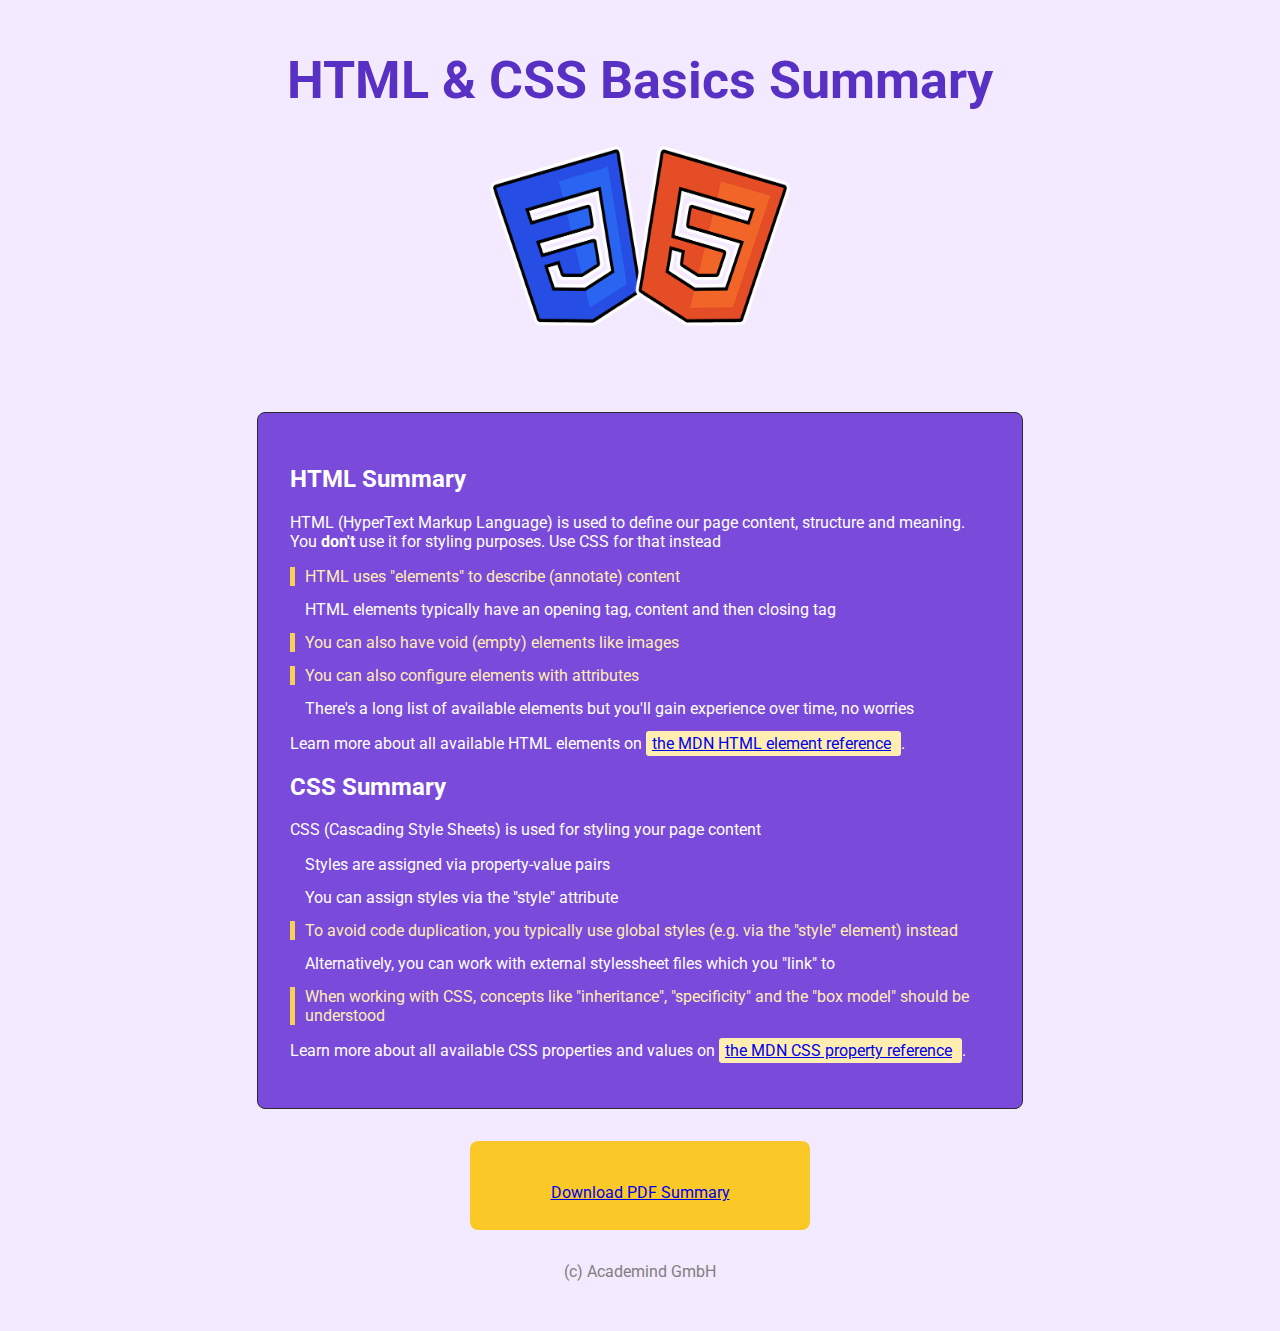
<file: index.html>
<!DOCTYPE html>
<html lang="en">
  <head>
    <meta charset="UTF-8" />
    <link rel="preconnect" href="https://fonts.googleapis.com" />
    <link rel="preconnect" href="https://fonts.gstatic.com" crossorigin />
    <link
      href="https://fonts.googleapis.com/css2?family=Roboto:wght@400;700&display=swap"
      rel="stylesheet"
    />
    <link href="styles/shared.css" rel="stylesheet" />
    <title>HTML & CSS Basics Summary</title>
  </head>
  <body>
    <header>
      <h1>HTML & CSS Basics Summary</h1>
      <img src="images/html-css.png" alt="html-css logo" />
    </header>
    <main>
      <section>
        <h2>HTML Summary</h2>
        <p>
          HTML (HyperText Markup Language) is used to define our page content,
          structure and meaning. You <strong>don't</strong> use it for styling
          purposes. Use CSS for that instead
        </p>
        <ul>
          <li class="yellow">
            HTML uses "elements" to describe (annotate) content
          </li>
          <li>
            HTML elements typically have an opening tag, content and then
            closing tag
          </li>
          <li class="yellow">
            You can also have void (empty) elements like images
          </li>
          <li class="yellow">
            You can also configure elements with attributes
          </li>
          <li>
            There's a long list of available elements but you'll gain experience
            over time, no worries
          </li>
        </ul>
        <p>
          Learn more about all available HTML elements on
          <span class="reference">
            <a href="https://developer.mozilla.org/en-US/docs/Web/HTML/Element"
              >the MDN HTML element reference</a
            >
          </span>
          .
        </p>
      </section>

      <section>
        <h2>CSS Summary</h2>
        <p>
          CSS (Cascading Style Sheets) is used for styling your page content
        </p>

        <ul>
          <li>Styles are assigned via property-value pairs</li>
          <li>You can assign styles via the "style" attribute</li>
          <li class="yellow">
            To avoid code duplication, you typically use global styles (e.g. via
            the "style" element) instead
          </li>
          <li>
            Alternatively, you can work with external stylessheet files which
            you "link" to
          </li>
          <li class="yellow">
            When working with CSS, concepts like "inheritance", "specificity"
            and the "box model" should be understood
          </li>
        </ul>
        <p>
          Learn more about all available CSS properties and values on
          <span class="reference">
            <a href="https://developer.mozilla.org/en-US/docs/Web/CSS/Reference"
              >the MDN CSS property reference</a
            >
          </span>
          .
        </p>
      </section>
    </main>

    <footer>
      <div id="footer_download">
        <p>
          <a href="pdfs/html-css-basics-summary.pdf" target="_blank"
            >Download PDF Summary</a
          >
        </p>
      </div>
      <p>(c) Academind GmbH</p>
    </footer>
  </body>
</html>
</file>
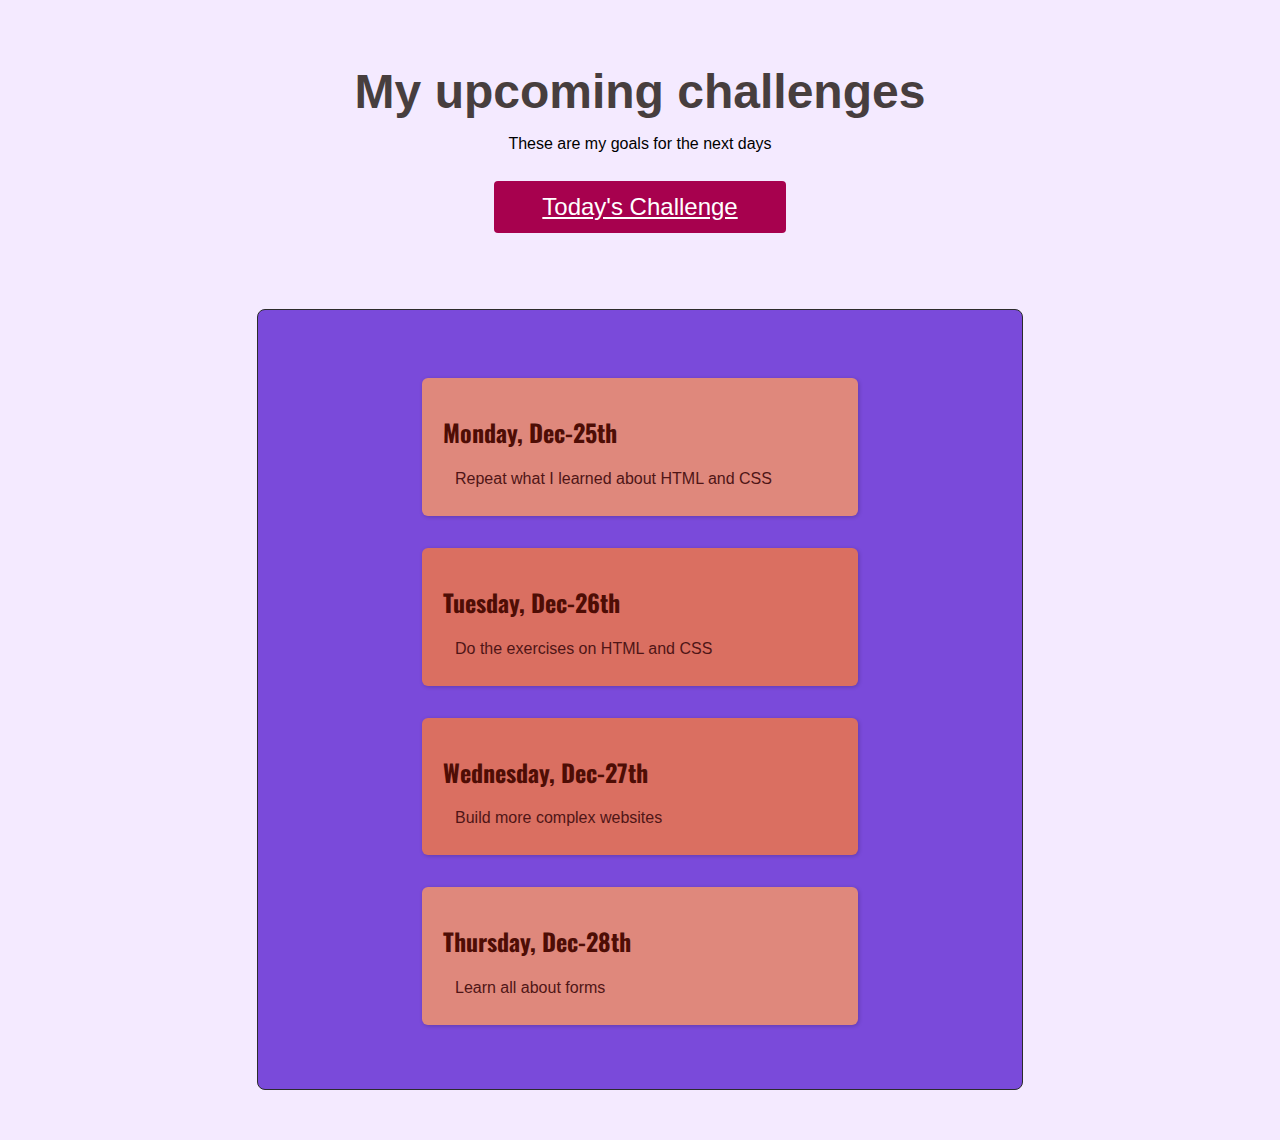
<file: full-week.html>
<!DOCTYPE html>
<html lang="en">
  <head>
    <meta charset="UTF-8" />
    <link rel="preconnect" href="https://fonts.googleapis.com" />
    <link rel="preconnect" href="https://fonts.gstatic.com" crossorigin />
    <link
      href="https://fonts.googleapis.com/css2?family=Fira+Sans+Condensed:wght@400;700&family=Oswald:wght@700&display=swap"
      rel="stylesheet"
    />
    <link href="styles/shared.css" rel="stylesheet" />
    <link href="styles/full-week.css" rel="stylesheet" />
    <link rel="icon" href="images/favicon.ico" type="image/x-icon" />
    <title>Full week</title>
  </head>
  <body>
    <header>
      <h1>My upcoming challenges</h1>
      <p id="description">These are my goals for the next days</p>
      <p><a href="index.html">Today's Challenge</a></p>
    </header>
    <main>
      <ul>
        <li>
          <h2>Monday, Dec-25th</h2>
          <p>Repeat what I learned about HTML and CSS</p>
        </li>
        <li class="highlight-goal">
          <h2>Tuesday, Dec-26th</h2>
          <p>Do the exercises on HTML and CSS</p>
        </li>
        <li class="highlight-goal">
          <h2>Wednesday, Dec-27th</h2>
          <p>Build more complex websites</p>
        </li>
        <li>
          <h2>Thursday, Dec-28th</h2>
          <p>Learn all about forms</p>
        </li>
      </ul>
    </main>
  </body>
</html>
</file>
<file: styles/shared.css>
body {
  text-align: center;
  background-color: rgb(244, 234, 255);
  font-family: "Roboto", sans-serif;
  margin: 50px;
}
h1 {
  font-size: 52px;
  color: rgb(88, 49, 196);
}
.reference {
  background-color: rgb(255, 237, 177);
  color: rgb(36, 3, 102);
  padding: 3px 6px;
  border-radius: 3px;
}
a:hover,
a:active {
  background-color: rgb(250, 201, 39);
}
#footer_download {
  padding: 12px 20px;
  border-radius: 8px;
  margin: 32px auto;
  background-color: rgb(250, 201, 39);
  color: rgb(66, 51, 4);
  width: 300px;
  /* margin-left: 24px; */
}

main {
  padding: 32px;
  width: 700px;
  margin: 32px auto;
  text-align: left;
  font-family: "Roboto", sans-serif;
  color: white;
  border: 1px solid rgb(44, 44, 44);
  border-radius: 8px;
  background-color: rgb(122, 74, 218);
}
ul {
  margin: 0px;
  padding: 0px;
  list-style: none;
}
li {
  margin: 14px 0px;
  padding-left: 10px;
  border-left: 5px solid transparent;
}
.yellow {
  color: rgb(255, 237, 177);
  border-color: rgb(247, 209, 85);
}
img {
  margin-bottom: 50px;
  height: 180px;
  width: 300px;
}
footer {
  text-align: center;
}

footer p {
  color: grey;
  margin-top: 30px;
}
</file>
<file: styles/full-week.css>
header {
  margin: 64px;
}

h1 {
  font-size: 48px;
  color: rgb(71, 62, 62);
  margin: 12px 0;
}

a {
  padding: 12px 48px;
  background-color: rgb(167, 1, 78);
  color: white;
  border-radius: 4px;
  font-size: 24px;
  display: inline-block;
  margin: 12px;
}

a:hover {
  background-color: rgb(180, 12, 90);
  text-decoration: none;
}

ul {
  list-style: none;
  width: 500px;
  margin: 36px auto 0 auto;
  padding: 0;
}

li {
  padding: 16px;
  margin: 32px;
  box-shadow: 1px 1px 4px rgba(0, 0, 1, 0.2);
  background-color: rgb(223, 136, 124);
  border-radius: 6px;
}
h2 {
  color: rgb(78, 13, 5);
  font-family: "Oswald", sans-serif;
}
main p {
  margin: 12px;
  color: rgb(79, 21, 22);
}

.highlight-goal {
  background-color: rgb(218, 111, 97);
}
</file>
